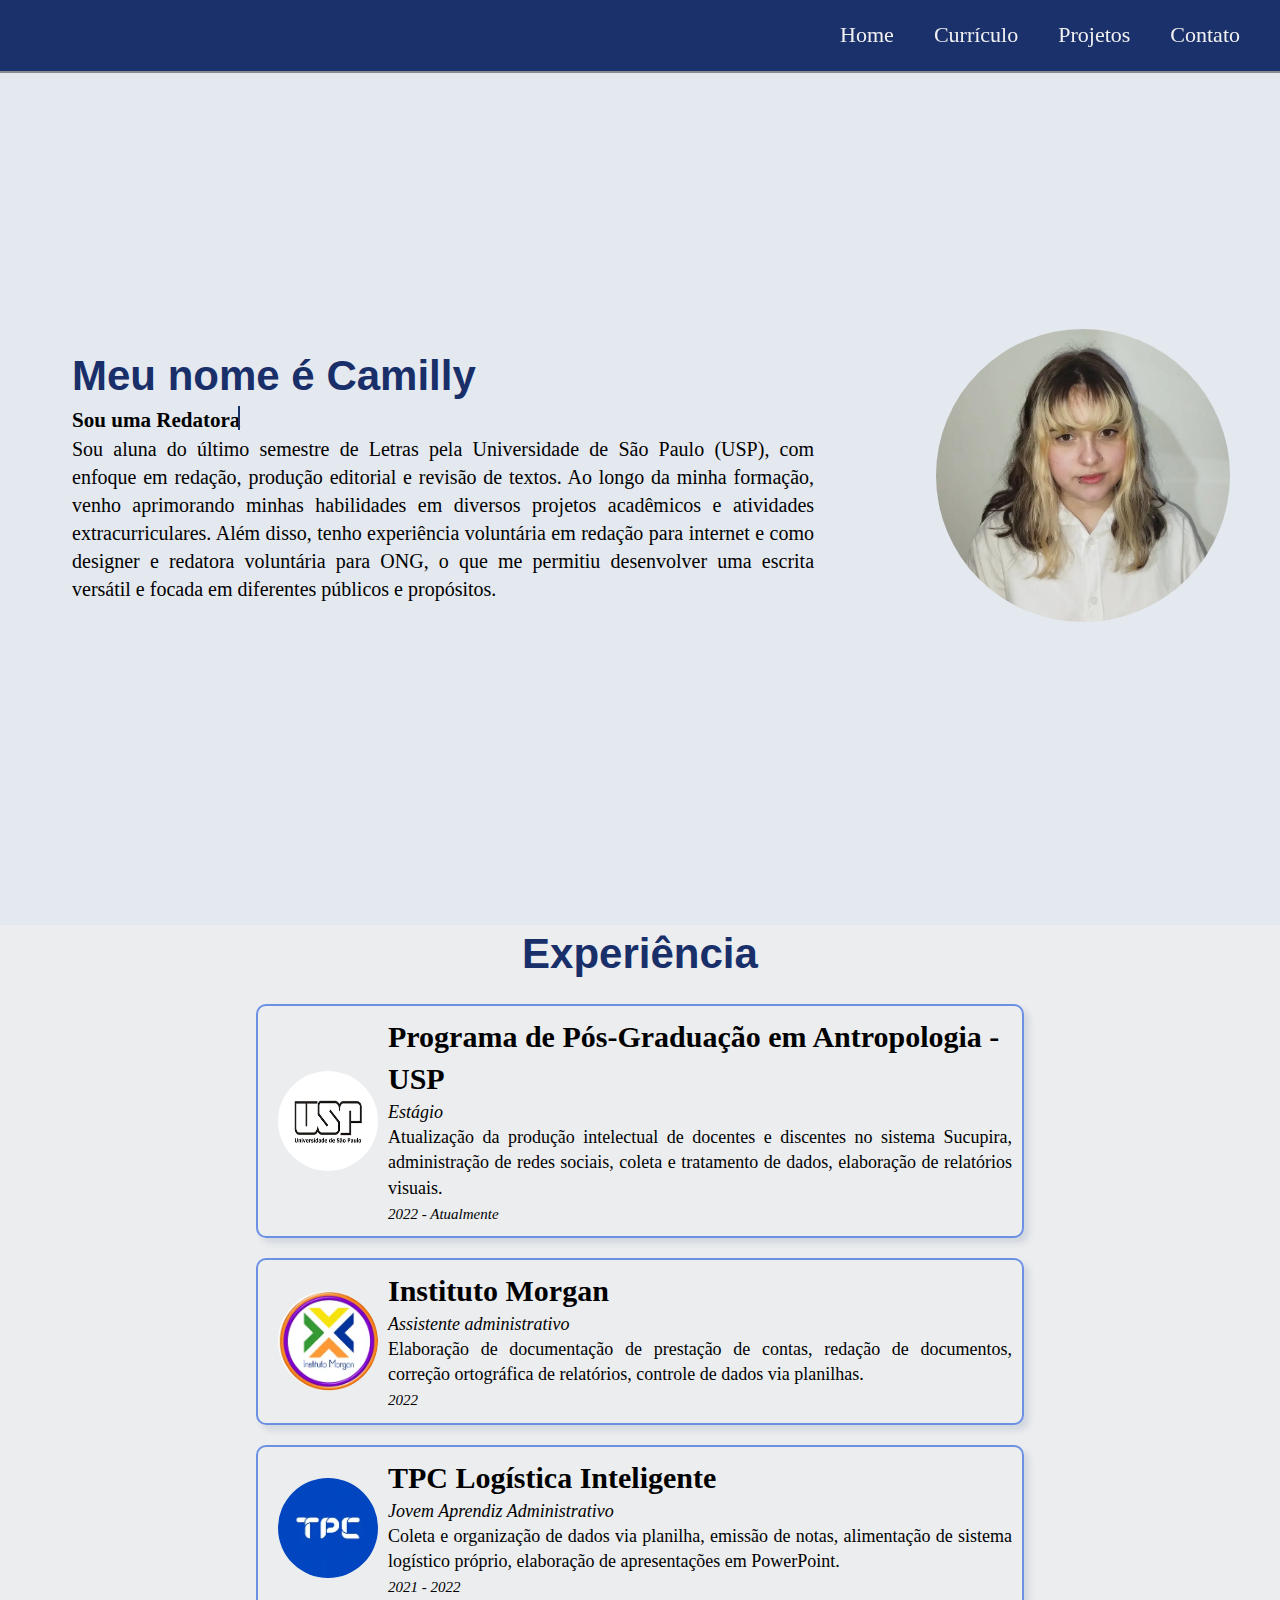
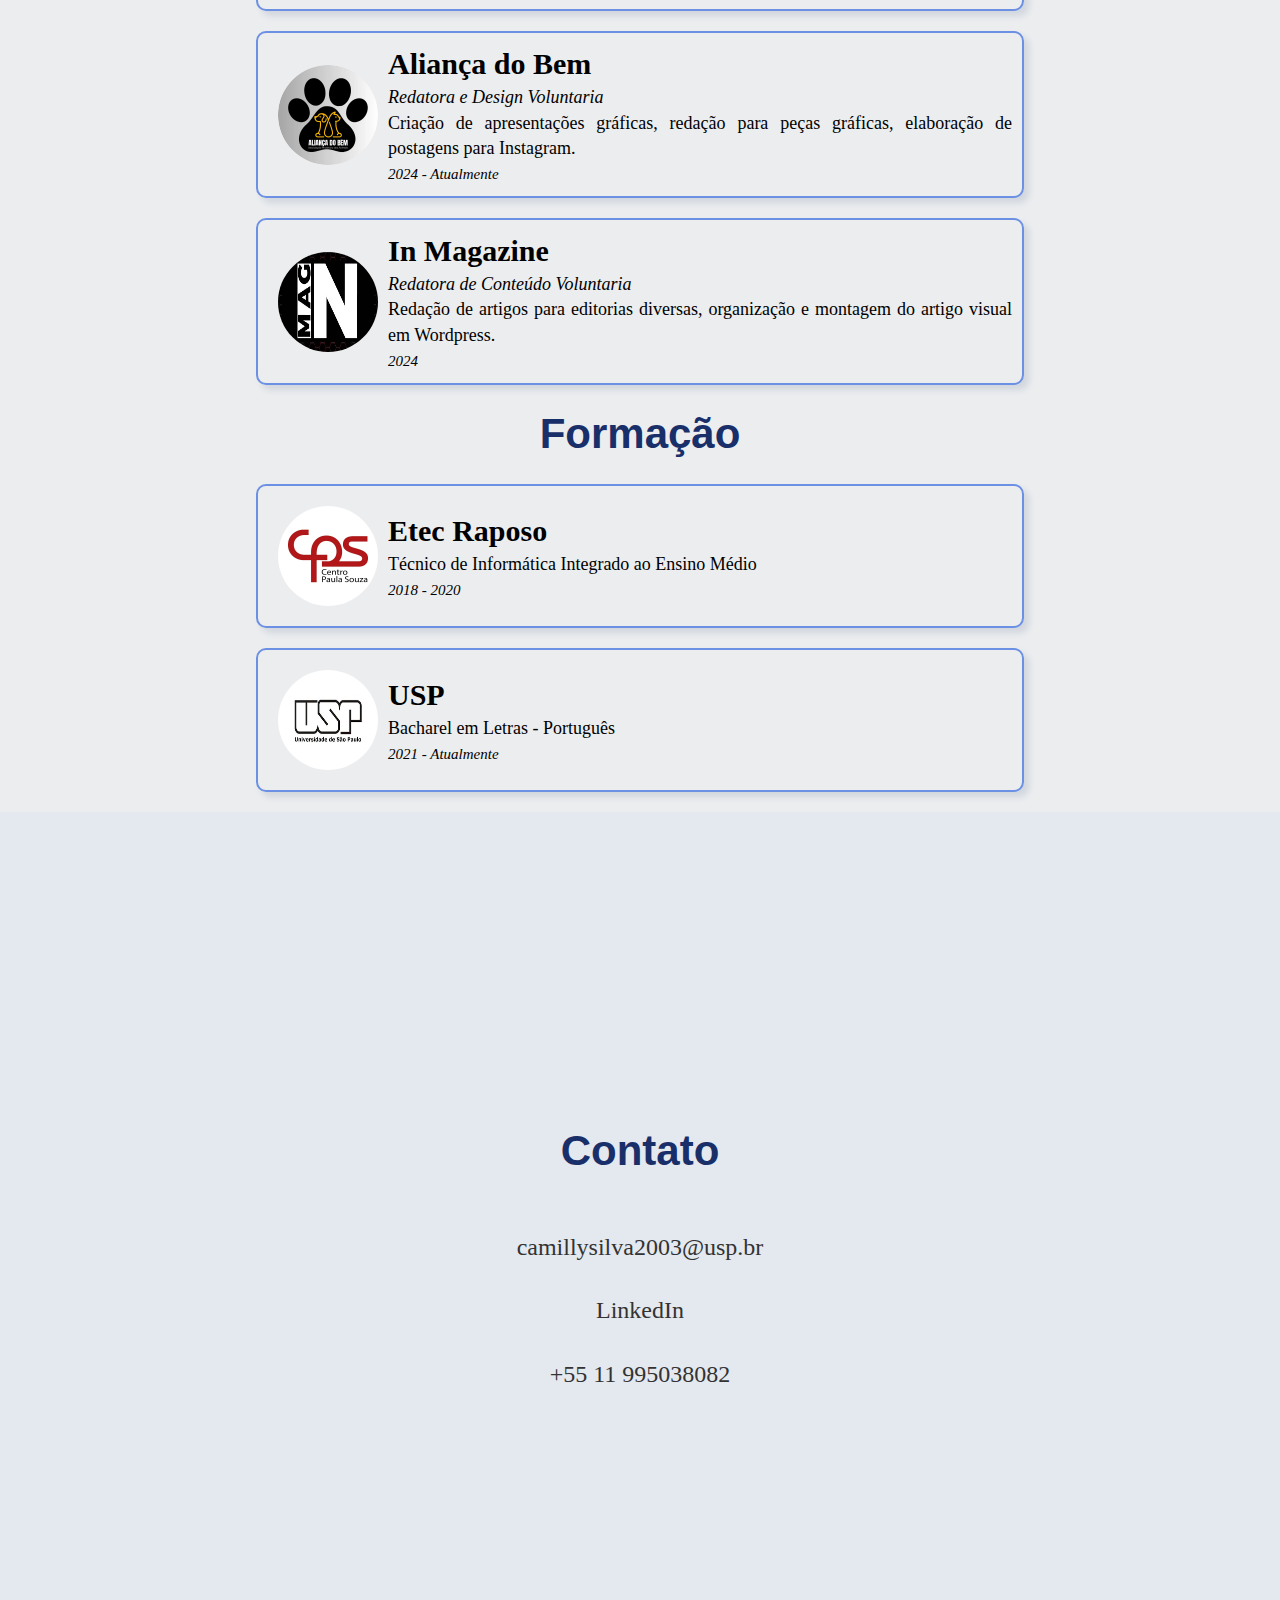
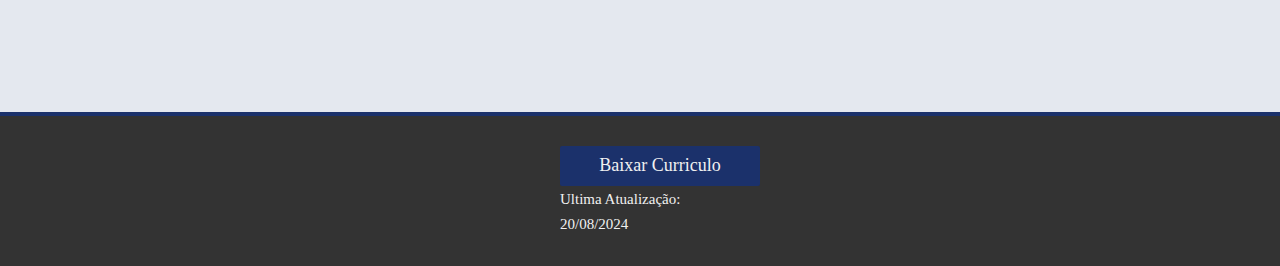
<file: index.html>
<!DOCTYPE html>
<html lang="pt-br">
    <head>
        <meta charset="utf-8">
        <meta name=”description” content="Sou aluna do penúltimo semestre de Letras pela Universidade de São Paulo (USP), com enfoque em redação, produção editorial e revisão de textos. Ao longo da minha formação, venho aprimorando minhas habilidades em diversos projetos acadêmicos e atividades extracurriculares. Além disso, tenho experiência voluntária em redação para internet e como designer e redatora voluntária para ONG, o que me permitiu desenvolver uma escrita versátil e focada em diferentes públicos e propósitos.">.
        <title>Home - Camilly</title>
        <link rel="icon" type="image/x-icon" href="./imgs/favicon.ico">
        <link rel="stylesheet" href="./style/index.css">
        <link rel="stylesheet" href="./style/nav.css">
        <link rel="stylesheet" href="./style/reset.css">
        <link rel="stylesheet" href="./style/card.css">
        <link rel="stylesheet" href="./style/footer.css">
        <link rel="stylesheet" href="https://use.fontawesome.com/releases/v5.8.2/css/all.css" integrity="sha384-oS3vJWv+0UjzBfQzYUhtDYW+Pj2yciDJxpsK1OYPAYjqT085Qq/1cq5FLXAZQ7Ay" crossorigin="anonymous"/>
    </head>
    <body>
        <header>
            <nav class="menu">
                <ul class="menu-list">
                    <li>
                        <a href="#apresentacao">Home</a>
                    </li>
                    <li>
                        <a href="#curriculo">Currículo</a>
                    </li>
                    <li>
                        <a href="./projetos.html">Projetos</a>
                    </li>
                    <li>
                        <a href="#contato">Contato</a>
                    </li>
                </ul>
            </nav>
        </header>

        <main>
            <section id="apresentacao">
                <article>
                    <h2>
                        Meu nome é Camilly
                    </h2>
                    <h3 class="text-mudando">Sou uma <span></span></h3>
                    <p>
                        Sou aluna do último semestre de Letras pela Universidade de São Paulo (USP), com enfoque em redação, produção editorial e revisão de textos. Ao longo da minha formação, venho aprimorando minhas habilidades em diversos projetos acadêmicos e atividades extracurriculares. Além disso, tenho experiência voluntária em redação para internet e como designer e redatora voluntária para ONG, o que me permitiu desenvolver uma escrita versátil e focada em diferentes públicos e propósitos.
                    </p>
                </article>
                <aside>
                    <img src="./imgs/profile.webp" alt="Foto de Perfil" title="Foto Camilly" width="293" height="293">
                </aside>
            </section>

            <section id="curriculo">
                <section class="experiencia">
                    <h2>Experiência</h2>
                    <div class="card">
                        <img class="icon" src="./imgs/usp.webp" alt="Logo USP" title="Logo USP" width="100" height="100">
                        <div>
                            <p class="instituicao">Programa de Pós-Graduação em Antropologia - USP</p>
                            <p><i>Estágio</i></p>
                            <p class="funcao">
                                Atualização da produção intelectual de docentes e discentes no sistema Sucupira, administração de redes sociais, coleta e tratamento de dados, elaboração de relatórios visuais.
                            </p>
                            <span class="tempo">2022 - Atualmente</span>
                        </div>
                    </div>

                    <div class="card">
                        <img class="icon" src="./imgs/im.webp" alt="Logo Instituto Morgan" title="Logo Instituto Morgan" width="100" height="100">
                        <div>
                            <p class="instituicao">Instituto Morgan</p>
                            <p><i>Assistente administrativo</i></p>
                            <p class="funcao">
                                Elaboração de documentação de prestação de contas, redação de documentos, correção ortográfica de relatórios, controle de dados via planilhas.
                            </p>
                            <span class="tempo">2022</span>
                        </div>
                    </div>

                    <div class="card">
                        <img class="icon" src="./imgs/tpc.webp" alt="Logo TPC Logística Inteligente" title="Logo TPC Logística Inteligente" width="100" height="100">
                        <div>
                            <p class="instituicao">TPC Logística Inteligente</p>
                            <p><i>Jovem Aprendiz Administrativo</i></p>
                            <p class="funcao">
                                Coleta e organização de dados via planilha, emissão de notas, alimentação de sistema logístico próprio, elaboração de apresentações em PowerPoint.
                            </p>
                            <span class="tempo">2021 - 2022</span>
                        </div>
                    </div>

                    <div class="card">
                        <img class="icon" src="./imgs/aliança.webp" alt="Logo Aliança do Bem" title="Logo Aliança do Bem" width="100" height="100">
                        <div>
                            <p class="instituicao">Aliança do Bem</p>
                            <p><i>Redatora e Design Voluntaria</i></p>
                            <p class="funcao">
                                Criação de apresentações gráficas, redação para peças gráficas, elaboração de postagens para Instagram.
                            </p>
                            <span class="tempo">2024 - Atualmente</span>
                        </div>
                    </div>

                    <div class="card">
                        <img class="icon" src="./imgs/inmagazine.webp" alt="Logo In Magazine" title="Logo In Magazine" width="100" height="100">
                        <div>
                            <p class="instituicao">In Magazine</p>
                            <p><i>Redatora de Conteúdo Voluntaria</i></p>
                            <p class="funcao">
                                Redação de artigos para editorias diversas, organização e montagem do artigo visual em Wordpress.
                            </p>
                            <span class="tempo">2024</span>
                        </div>
                    </div>
                </section>


                <section class="formacao">
                    <h2>Formação</h2>
                    <div class="card">
                        <img class="icon" src="./imgs/cps.webp" alt="Logo do Centro Paula Souza" title="Logo do Centro Paula Souza" width="100" height="100">
                        <div>
                            <p class="instituicao">Etec Raposo</p>
                            <p>Técnico de Informática Integrado ao Ensino Médio</p>
                            <span class="tempo">2018 - 2020</span>
                        </div>
                    </div>

                    <div class="card">
                        <img class="icon" src="./imgs/usp.webp" alt="Logo USP" title="Logo USP" width="100" height="100">
                        <div>
                            <p class="instituicao">USP</p>
                            <p>Bacharel em Letras - Português</p>
                            <span class="tempo">2021 - Atualmente</span>
                        </div>
                    </div>
                </section>
            </section>

            <section id="contato">
                <h2>Contato</h2>
                <div class="links-contato">
                    <a href="mailto:camillysilva2003@usp.br" target="_blank" title="Email" class="btn detalhes">
                        <i class="fas fa-at"></i> camillysilva2003@usp.br
                    </a>
                    <a href="https://www.linkedin.com/in/camilly-ferreira-98a80b170/" target="_blank" title="LinkedIn" class="btn detalhes">
                        <i class="fab fa-linkedin"></i> LinkedIn
                    </a>
                    <a href="https://api.whatsapp.com/send/?phone=5511995038082&text=&type=phone_number&app_absent=0" target="_blank" title="WhatsApp" class="btn detalhes">
                        <i class="fab fa-whatsapp"></i> +55 11 995038082
                    </a>
                </div>
            </section>
        </main>

        <footer>
            <div class="cv">
                <a href="./doc/cvCamilly.pdf" class="btn" title="Baixar Currículo" download>Baixar Curriculo <i class="fa fa-download"></i></a>
                <span class="att">Ultima Atualização: 20/08/2024</span>
            </div>
        </footer>
    </body>
    <script>
        const words = ["Redatora", "Produtora de Conteúdo", "Revisora"];
        let currentWordIndex = 0;
        const typingSpeed = 100; // Velocidade de digitação (ms)
        const pauseBetweenWords = 4000; // Pausa entre as palavras (ms)
        let spanElement = document.querySelector("article span");
    
        function typeWord(word) {
            let typedText = "";
            let index = 0;
            spanElement.textContent = ""; // Limpa o conteúdo antes de começar a digitar
    
            function typeChar() {
                if (index < word.length) {
                    typedText += word.charAt(index);
                    spanElement.textContent = typedText;
                    index++;
                    setTimeout(typeChar, typingSpeed);
                } else {
                    // Depois de terminar de digitar, esperar antes de mudar a palavra
                    setTimeout(changeWord, pauseBetweenWords);
                }
            }
    
            typeChar();
        }
    
        function changeWord() {
            currentWordIndex = (currentWordIndex + 1) % words.length;
            typeWord(words[currentWordIndex]);
        }
    
        // Iniciar a animação
        typeWord(words[currentWordIndex]);
    </script>
    
</html>
</file>
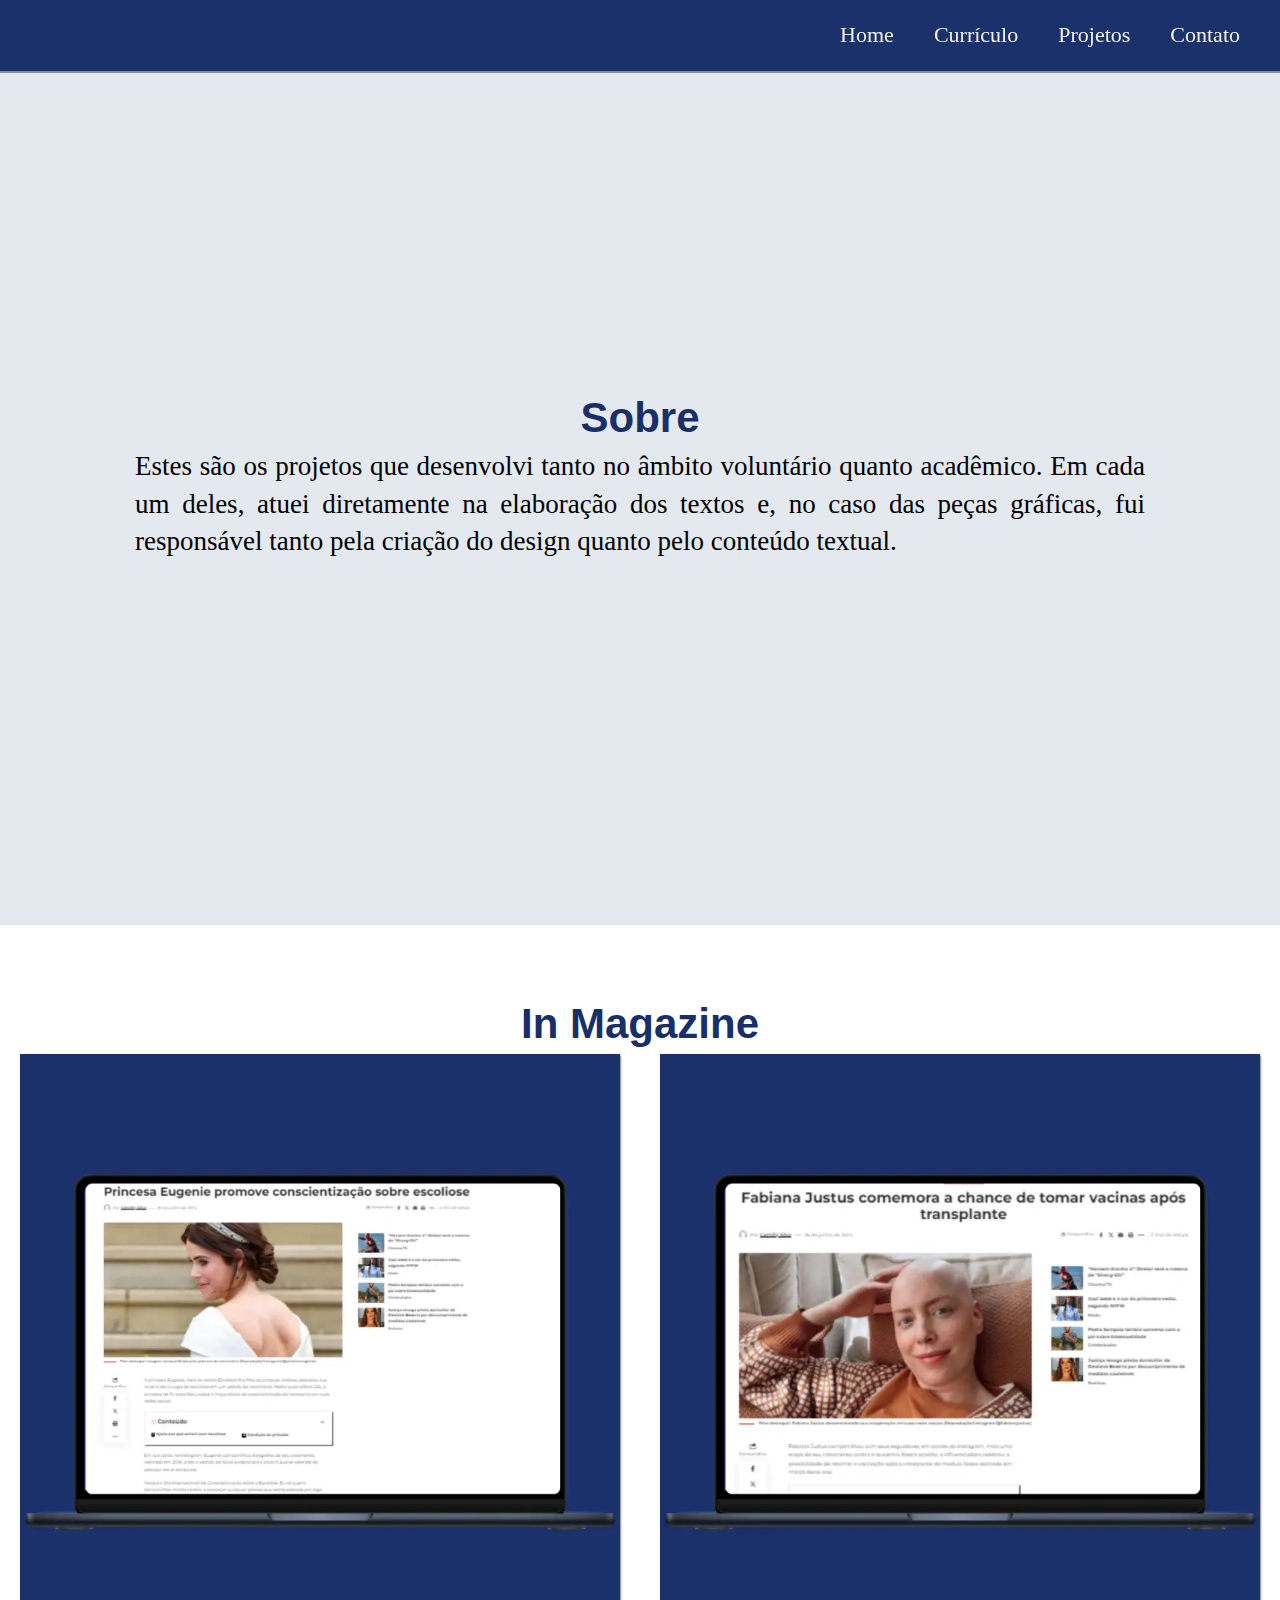
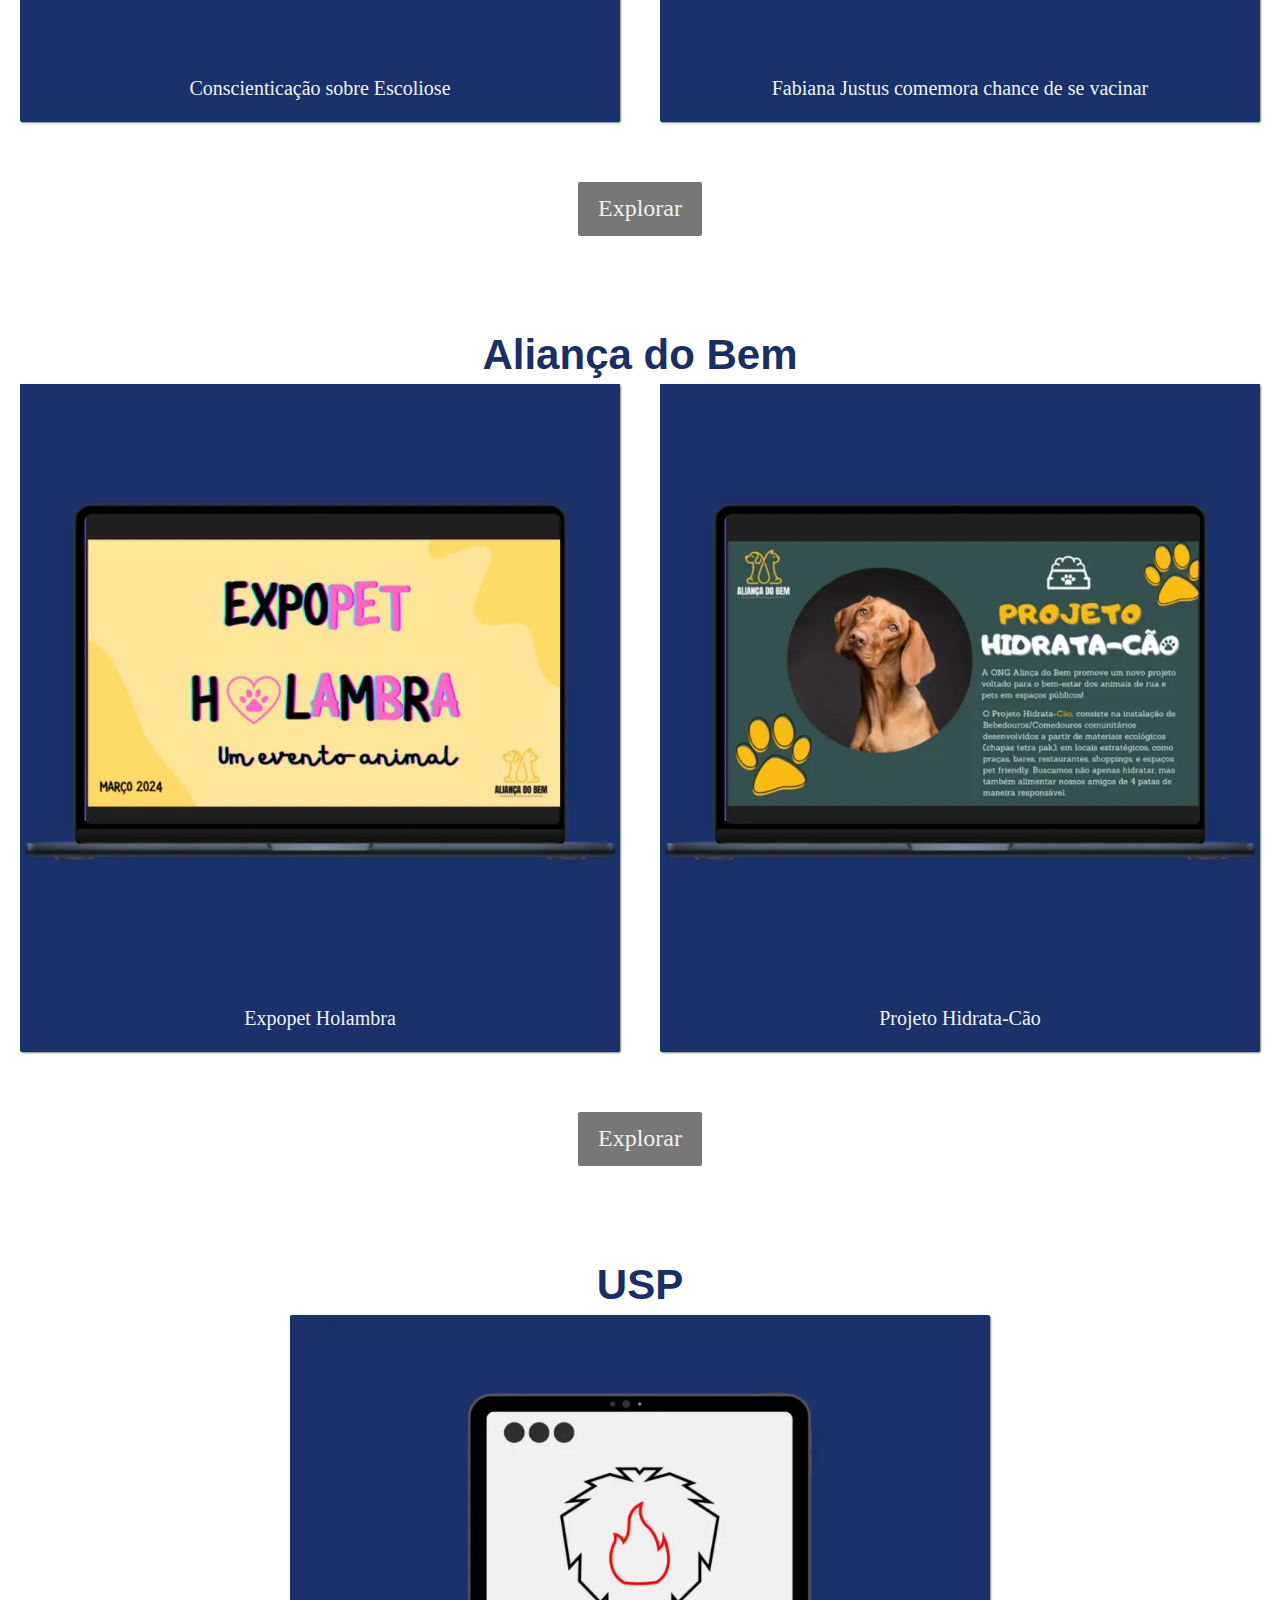
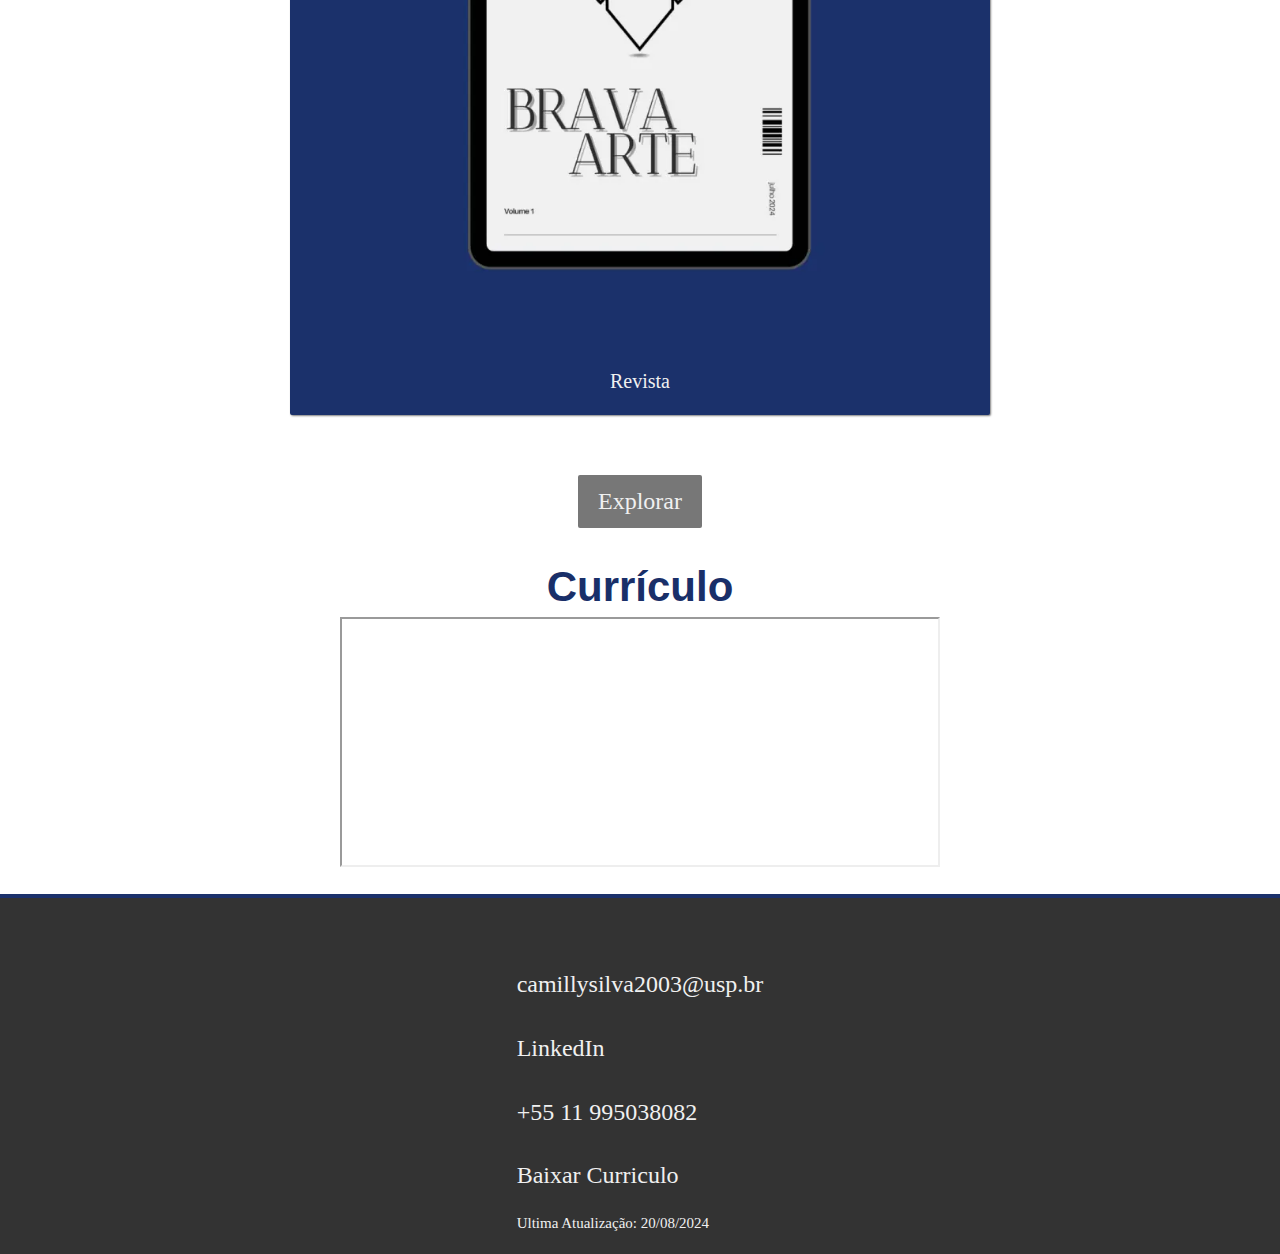
<file: projetos.html>
<!DOCTYPE html>
<html lang="pt-br">
    <head>
        <meta charset="utf-8">
        <meta name=”description” content="Estes são os projetos que desenvolvi tanto no âmbito voluntário quanto acadêmico. Em cada um deles, atuei diretamente na elaboração dos textos e, no caso das peças gráficas, fui responsável tanto pela criação do design quanto pelo conteúdo textual">.
        <title>Projetos - Camilly</title>
        <link rel="icon" type="image/x-icon" href="./imgs/favicon.ico">
        <link rel="stylesheet" href="./style/nav.css">
        <link rel="stylesheet" href="./style/reset.css">
        <link rel="stylesheet" href="./style/projetos.css">
        <link rel="stylesheet" href="./style/footer.css">
        <link rel="stylesheet" href="https://use.fontawesome.com/releases/v5.8.2/css/all.css" integrity="sha384-oS3vJWv+0UjzBfQzYUhtDYW+Pj2yciDJxpsK1OYPAYjqT085Qq/1cq5FLXAZQ7Ay" crossorigin="anonymous"/>
    </head>
    <body>
        <header>
            <nav class="menu">
                <ul class="menu-list">
                    <li>
                        <a href="./index.html#apresentacao">Home</a>
                    </li>
                    <li>
                        <a href="./index.html#curriculo">Currículo</a>
                    </li>
                    <li>
                        <a href="#">Projetos</a>
                    </li>
                    <li>
                        <a href="./index.html#contato">Contato</a>
                    </li>
                </ul>
            </nav>
        </header>

        <main>
            <section class="explicacao">
                <h2>Sobre</h2>
                <p>
                    Estes são os projetos que desenvolvi tanto no âmbito voluntário quanto acadêmico. Em cada um deles, atuei diretamente na elaboração dos textos e, no caso das peças gráficas, fui responsável tanto pela criação do design quanto pelo conteúdo textual.
                </p>
            </section>
            <section class="trabalhos">
                <h2>In Magazine</h2>
                <div class="projetos">
                    <a href="https://inmagazine.ig.com.br/celebridades/princesa-eugenie-promove-conscientizacao-sobre-escoliose/ " target="_blank" title="Conscienticação sobre Escoliose" class="projeto">
                        <img class="projeto-img" src="imgs/inmagazine-1.webp" alt="Projeto"> 
                        <p class="projeto-nome">
                            Conscienticação sobre Escoliose
                        </p>
                    </a>  
                    <a href="https://inmagazine.ig.com.br/celebridades/fabiana-justus-comemora-a-chance-de-tomar-vacinas-apos-transplante/ " target="_blank" title="Fabiana Justus comemora chance de se vacinar" class="projeto">
                        <img class="projeto-img" src="imgs/inmagazine-2.webp" alt="Projeto">
                        <p class="projeto-nome">
                            Fabiana Justus comemora chance de se vacinar
                        </p>
                    </a>
                </div>
    
                <a href="https://inmagazine.ig.com.br/author/camilly-silva/" target="_blank" title="Mais projetos" class="btn detalhes e">
                    Explorar
                </a>
            </section>

            <section class="trabalhos">
                <h2>Aliança do Bem</h2>
                <div class="projetos">
                    <a href="https://www.behance.net/gallery/207139103/Expopet-Holambra-Alianca-do-Bem" target="_blank" title="Expopet Holambra" class="projeto">
                        <img class="projeto-img" src="imgs/alianca-1.webp" alt="Projeto"> 
                        <p class="projeto-nome">
                            Expopet Holambra
                        </p>
                    </a>  
                    <a href="https://www.behance.net/gallery/207138689/Projeto-Hidrata-Cao-Alianca-do-Bem" target="_blank" title="Projeto Hidrata-Cão" class="projeto">
                        <img class="projeto-img" src="imgs/alianca-2.webp" alt="Projeto">
                        <p class="projeto-nome">
                            Projeto Hidrata-Cão
                        </p>
                    </a>
                </div>
    
                <a href="https://www.behance.net/lovewins2" target="_blank" title="Mais projetos" class="btn detalhes e">
                    Explorar
                </a>
            </section>

            <section class="trabalhos">
                <h2>USP</h2>
                <div class="projetos">
                    <a href="https://www.behance.net/gallery/207086121/Revista-Brava-Arte" target="_blank" title="Revista" class="projeto" id="img-revista">
                        <img class="projeto-img" src="imgs/usp-1.webp" alt=""/> 
                        <p class="projeto-nome">
                            Revista
                        </p>
                </div>
    
                <a href="https://www.behance.net/lovewins2" target="_blank" title="Mais projetos" class="btn detalhes e">
                    Explorar
                </a>
            </section>

            <section class="curriculo">
                <h2>Currículo</h2>
                <iframe src="doc/cvCamilly.pdf" width="600px" height="250px"></iframe>
            </section>

        </main>

        <footer>
            <div class="links-contato">
                <a href="mailto:camillysilva2003@usp.br" target="_blank" title="Email" class="btn detalhes f">
                    <i class="fas fa-at"></i> camillysilva2003@usp.br
                </a>
                <a href="https://www.linkedin.com/in/camilly-ferreira-98a80b170/" target="_blank" title="LinkedIn" class="btn detalhes f">
                    <i class="fab fa-linkedin"></i> LinkedIn
                </a>
                <a href="https://api.whatsapp.com/send/?phone=5511995038082&text=&type=phone_number&app_absent=0" target="_blank" title="WhatsApp" class="btn detalhes f">
                    <i class="fab fa-whatsapp"></i> +55 11 995038082
                </a>
                <a href="./doc/cvCamilly.pdf" title="Currículo" class="btn detalhes f" download>Baixar Curriculo <i class="fa fa-download"></i></a>
                <span class="att ft">Ultima Atualização: 20/08/2024</span>
            </div>
        </footer>
    </body>
</html>
</file>
<file: style/index.css>
body{background-color: var(--azul-1);}
#apresentacao {display: flex;flex-direction: row;justify-content: center;align-items: center;width: 100%;height: 100vh;background-color: var(--azul-2);}
article {width: 100%;padding: 4em;}
article h2{text-align: left;}
article p {text-align: justify;font-size: 2rem;}
article span {position: relative;white-space: nowrap; /* Para evitar quebra de linha durante a digitação */}
article span::after {content: "";position: absolute;height: 100%;border-left: 2px solid var(--azul);right: 0;opacity: 1;animation: cursor 0.8s steps(20) infinite;}
@keyframes cursor {0% {border-left: 2px solid var(--azul-1);}}
aside {width: 25em;margin: 5rem;float: right;} 
aside img {border-radius: 50%;}
#curriculo {width: 100%;}
#contato {display: flex;flex-direction: column;justify-content: center;align-items: center;text-align: center;width: 100%;height: 100dvh;padding: 0 2rem;background-color: var(--azul-2);    }
@media (max-width: 28.75em) {#contato > h2 {font-size: 4rem;}}
@media screen and (max-width: 720px) {
    article p {font-size: 1.5rem;}#apresentacao {display: flex;flex-direction: column; /* Coloca a imagem em cima do texto */}
    #apresentacao article {max-width: 600px;padding: 20px;}
    #apresentacao aside img {max-width: 100%;height: auto;}
    article h2{font-size: 3rem;}
}
.links-contato{display: flex;justify-content: center;width: 100%;margin-top: 4rem;flex-wrap: wrap;}
.btn{display: inline-block;padding: 1rem 2rem;border-radius: 2px;}
.detalhes {font-size: 2.4rem;color: var(--cinza);transition: background 0.3s ease-out;}
.detalhes:hover {background: var(--azul-10);color: var(--branco);}
</file>
<file: style/nav.css>
.menu {display: flex;justify-content: flex-end;position: fixed;top: 0;left: 0;width: 100%;background: var(--azul);color: var(--branco);box-shadow: 0 2px 0 rgba(0, 0, 0, 0.4);z-index: 10;}
.menu-list {display: flex;margin-right: 2rem;}
@media (max-width: 28.75em) {
    .menu {justify-content: center;}
    .menu-list {margin: 0 1rem;}
}
.menu-list a {display: block;font-size: 2.2rem;padding: 2rem;transition: background 0.4s ease-in;cursor: pointer;}
.menu-list a:hover {background: var(--cinza);}
</file>
<file: style/card.css>
.card {border: 2px var(--azul-8) solid;border-radius: 10px;padding: 1rem;display: flex;align-items: center;justify-content: left; margin: 20px auto;width: 60%;box-shadow: rgba(69, 86, 125, 0.15) 5px 5px 6px;}
.icon{width: 10rem;height: 10rem;border-radius: 50%;margin: 1rem;}
.instituicao{font-size: 30px;font-weight: bold;}
.funcao{font-weight: lighter;text-align: justify;}
.tempo {font-size: smaller;font-style: italic;font-weight: lighter;}
@media screen and (max-width: 720px) {
    .card {flex-direction: column;align-items: center;text-align: center;}
    .icon {margin: 0;}
    .funcao {text-align: center;}
    .instituicao {font-size: 2rem;}
}
</file>
<file: style/footer.css>
footer {font-weight: 300;display: flex;justify-content: center;padding: 2rem;background: var(--cinza);border-top: 4px solid var(--azul);}
@media (max-width: 28.75em) {footer {flex-direction: column;text-align: center;}}
.cv {display: block;width: 16rem;margin: 1rem;color: var(--branco);}
.cv .btn {border: none;text-align: center;background-color: var(--azul);color: var(--branco);padding: 0.75rem;transition: background 0.4s ease-in;width: 20rem;}
.cv .btn:hover {background-color: var(--azul-11);}
.att {font-size: smaller;color: var(--branco);}
.ft { /*não interfirir na home*/padding: 0 0 0 2rem;}
.links-contato {display: grid;grid-template-columns: 1;gap: 1rem;align-items: center;justify-content: center;}
.links-contato .f { /*não interfirir na home*/color: var(--branco);}
</file>
<file: style/projetos.css>
.explicacao {display: flex;flex-direction: column;justify-content: center;align-items: center;width: 100%;height: 100vh;background-color: var(--azul-2);}
.explicacao p{text-align: justify;font-size: 1.5em;padding: 0 5em 0 5em;}
.links-contato{display: flex;justify-content: center;width: 100%;margin-top: 4rem;flex-wrap: wrap;}
.btn{display: inline-block;padding: 1rem 2rem;border-radius: 2px;}
.e {background-color: var(--cinza-9);color: var(--branco) !important;}
.detalhes {font-size: 2.4rem;color: #333;transition: background 0.3s ease-out;}
.detalhes:hover {background: #2C4480;color: var(--branco);}
.trabalhos {text-align: center;padding: 2rem;margin: 5rem 0 0 0;}
.projetos {display: grid;grid-template-columns: repeat(auto-fit, minmax(320px, 1fr));grid-gap: 4rem;width: 100%;max-width: 1280px;margin: 0 auto;margin-bottom: 6rem;}
@media (max-width: 30.625em) {
    .projetos {grid-template-columns: 1fr;}.explicacao p {font-size: 2rem;}
}
.projeto {background: var(--azul);box-shadow: 1px 1px 2px rgba(0, 0, 0, 0.5);border-radius: 2px;}
.projeto-img {height: calc(100% - 6.8rem);width: 100%;object-fit: contain;}
#img-revista {margin: auto;width: 700px;height: 700px;}
.projeto-nome {font-size: 2rem;padding: 2rem 0.5rem;}
.curriculo{text-align: center;margin: 1rem 0 2rem 0;}
@media screen and (max-width: 1024px) {.hr-curriculo, .curriculo {display: none;}}
@media screen and (max-width: 720px) {#img-revista {margin: auto;width: 300px;height: 300px;}}
</file>
